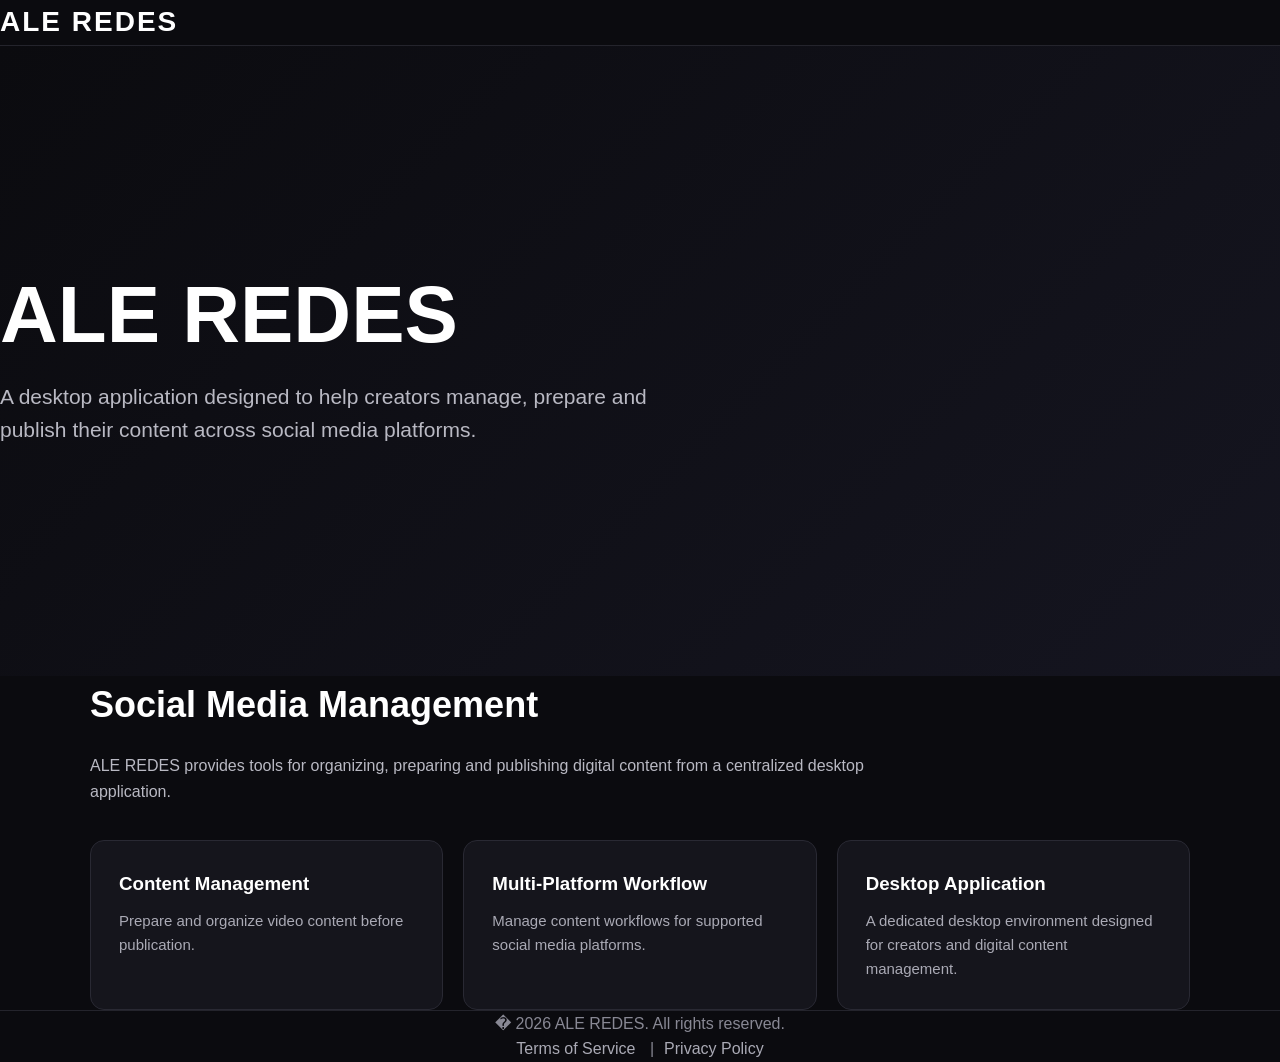
<file: index.html>
<!DOCTYPE html>
<html lang="es">
<head>
<meta charset="UTF-8">
<meta name="viewport" content="width=device-width, initial-scale=1.0">
<title>ALE REDES - Social Media Management</title>
<link rel="stylesheet" href="style.css">
</head>
<body>
<header>
<div class="logo">ALE REDES</div>
</header>
<main>
<section class="hero">
<div class="hero-content">
<h1>ALE REDES</h1>
<p>A desktop application designed to help creators manage, prepare and publish their content across social media platforms.</p>
</div>
</section>
<section class="section">
<h2>Social Media Management</h2>
<p>ALE REDES provides tools for organizing, preparing and publishing digital content from a centralized desktop application.</p>
<div class="cards">
<div class="card">
<h3>Content Management</h3>
<p>Prepare and organize video content before publication.</p>
</div>
<div class="card">
<h3>Multi-Platform Workflow</h3>
<p>Manage content workflows for supported social media platforms.</p>
</div>
<div class="card">
<h3>Desktop Application</h3>
<p>A dedicated desktop environment designed for creators and digital content management.</p>
</div>
</div>
</section>
</main>
<footer>
<p>� 2026 ALE REDES. All rights reserved.</p>
<p><a href="terms.html">Terms of Service</a> |<a href="privacy.html">Privacy Policy</a></p>
</footer>
</body>
</html>
</file>
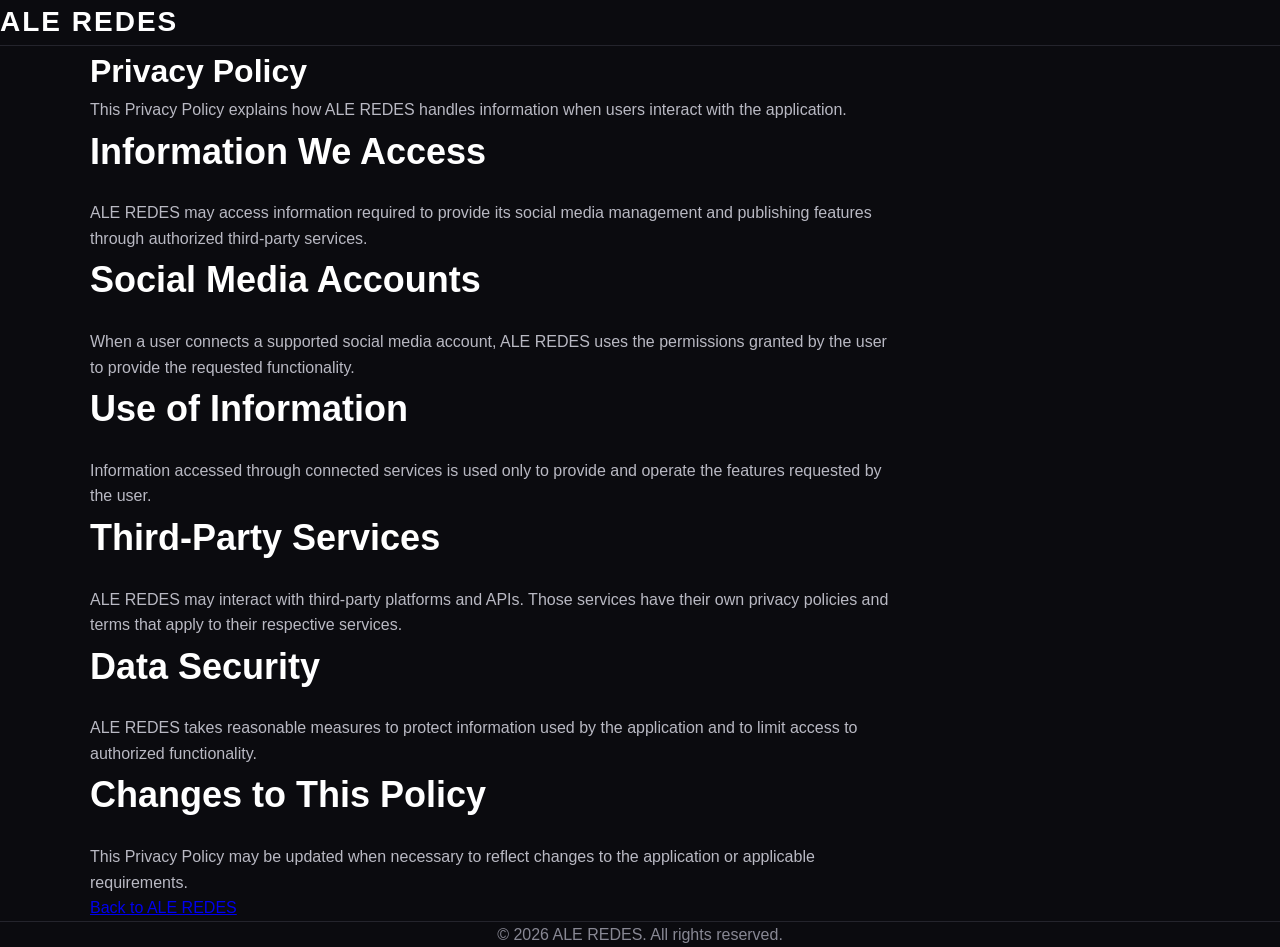
<file: privacy.html>
<!DOCTYPE html>
<html lang="en">
<head>
<meta charset="UTF-8">
<meta name="viewport" content="width=device-width, initial-scale=1.0">
<title>ALE REDES — Privacy Policy</title>
<link rel="stylesheet" href="style.css">
</head>
<body>

<header>
<div class="logo">ALE REDES</div>
</header>

<main class="section">

<h1>Privacy Policy</h1>

<p>This Privacy Policy explains how ALE REDES handles information when users interact with the application.</p>

<h2>Information We Access</h2>
<p>ALE REDES may access information required to provide its social media management and publishing features through authorized third-party services.</p>

<h2>Social Media Accounts</h2>
<p>When a user connects a supported social media account, ALE REDES uses the permissions granted by the user to provide the requested functionality.</p>

<h2>Use of Information</h2>
<p>Information accessed through connected services is used only to provide and operate the features requested by the user.</p>

<h2>Third-Party Services</h2>
<p>ALE REDES may interact with third-party platforms and APIs. Those services have their own privacy policies and terms that apply to their respective services.</p>

<h2>Data Security</h2>
<p>ALE REDES takes reasonable measures to protect information used by the application and to limit access to authorized functionality.</p>

<h2>Changes to This Policy</h2>
<p>This Privacy Policy may be updated when necessary to reflect changes to the application or applicable requirements.</p>

<p><a href="index.html">Back to ALE REDES</a></p>

</main>

<footer>
<p>© 2026 ALE REDES. All rights reserved.</p>
</footer>

</body>
</html>
</file>
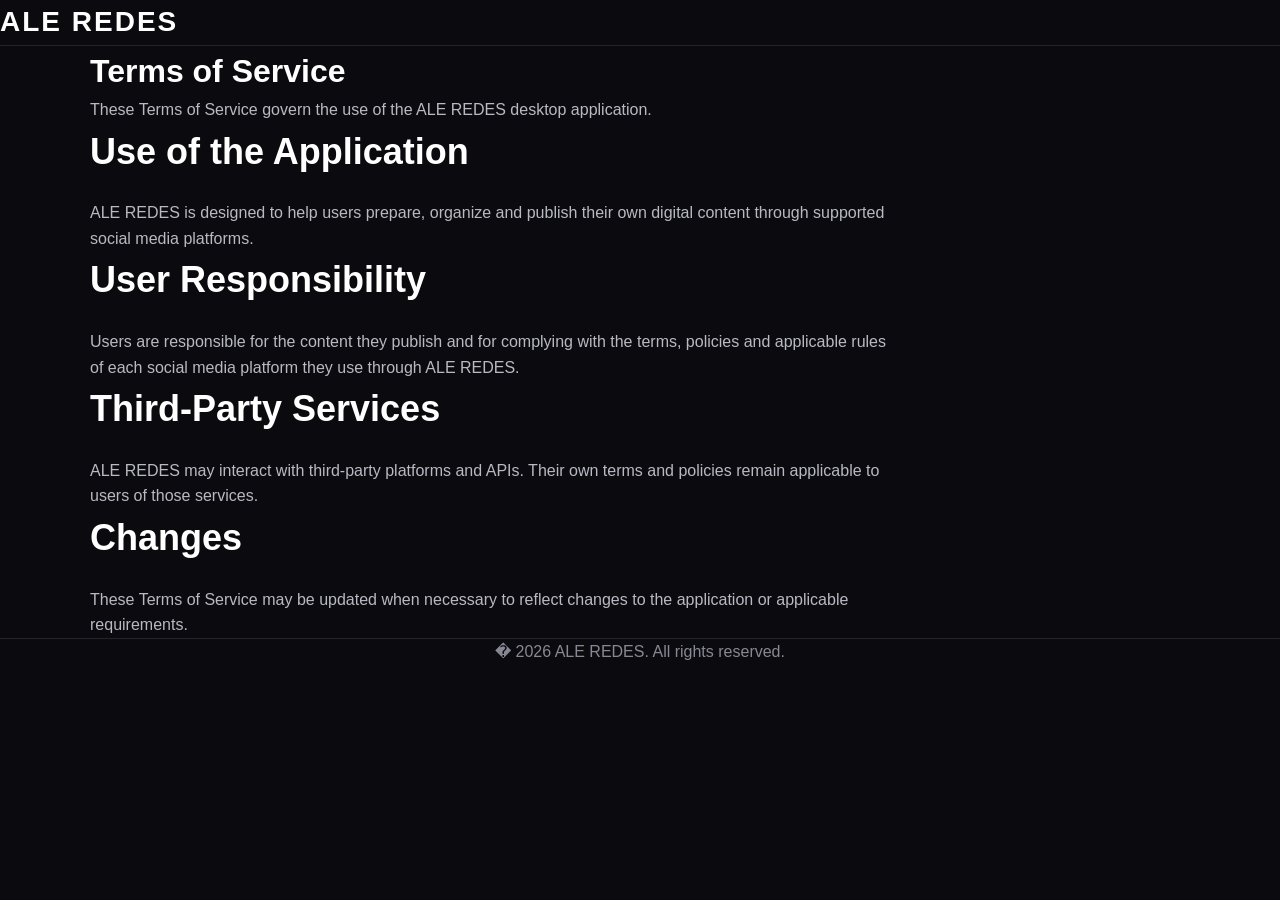
<file: terms.html>
<!DOCTYPE html>
<html lang="en">
<head>
<meta charset="UTF-8">
<meta name="viewport" content="width=device-width, initial-scale=1.0">
<title>ALE REDES - Terms of Service</title>
<link rel="stylesheet" href="style.css">
</head>
<body>
<header><div class="logo">ALE REDES</div></header>
<main class="section">
<h1>Terms of Service</h1>
<p>These Terms of Service govern the use of the ALE REDES desktop application.</p>
<h2>Use of the Application</h2>
<p>ALE REDES is designed to help users prepare, organize and publish their own digital content through supported social media platforms.</p>
<h2>User Responsibility</h2>
<p>Users are responsible for the content they publish and for complying with the terms, policies and applicable rules of each social media platform they use through ALE REDES.</p>
<h2>Third-Party Services</h2>
<p>ALE REDES may interact with third-party platforms and APIs. Their own terms and policies remain applicable to users of those services.</p>
<h2>Changes</h2>
<p>These Terms of Service may be updated when necessary to reflect changes to the application or applicable requirements.</p>
</main>
<footer><p>� 2026 ALE REDES. All rights reserved.</p></footer>
</body>
</html>
</file>
<file: style.css>
* { box-sizing: border-box; margin: 0; padding: 0; } 
body { font-family: Arial, sans-serif; background: #0b0b0f; color: #fff; line-height: 1.6; } 
header { padding: 28px 8%%; border-bottom: 1px solid #24242c; } 
.logo { font-size: 28px; font-weight: 800; letter-spacing: 2px; } 
.hero { min-height: 70vh; display: flex; align-items: center; padding: 80px 8%%; background: linear-gradient(135deg, #0b0b0f, #151520); } 
.hero-content { max-width: 850px; } 
.hero h1 { font-size: 80px; line-height: 1; margin-bottom: 25px; } 
.hero p { font-size: 21px; color: #b9b9c3; max-width: 700px; } 
.section { padding: 70px 8%%; max-width: 1100px; margin: auto; } 
.section h2 { font-size: 36px; margin-bottom: 20px; } 
.section p { color: #b9b9c3; max-width: 800px; } 
.cards { display: grid; grid-template-columns: repeat(auto-fit,minmax(220px,1fr)); gap: 20px; margin-top: 35px; } 
.card { background: #15151c; border: 1px solid #292933; border-radius: 14px; padding: 28px; } 
.card h3 { margin-bottom: 10px; } 
.card p { font-size: 15px; color: #aaaab5; } 
footer { border-top: 1px solid #24242c; padding: 30px 8%%; color: #888894; text-align: center; } 
footer a { color: #aaaab5; text-decoration: none; margin: 0 10px; }
</file>
